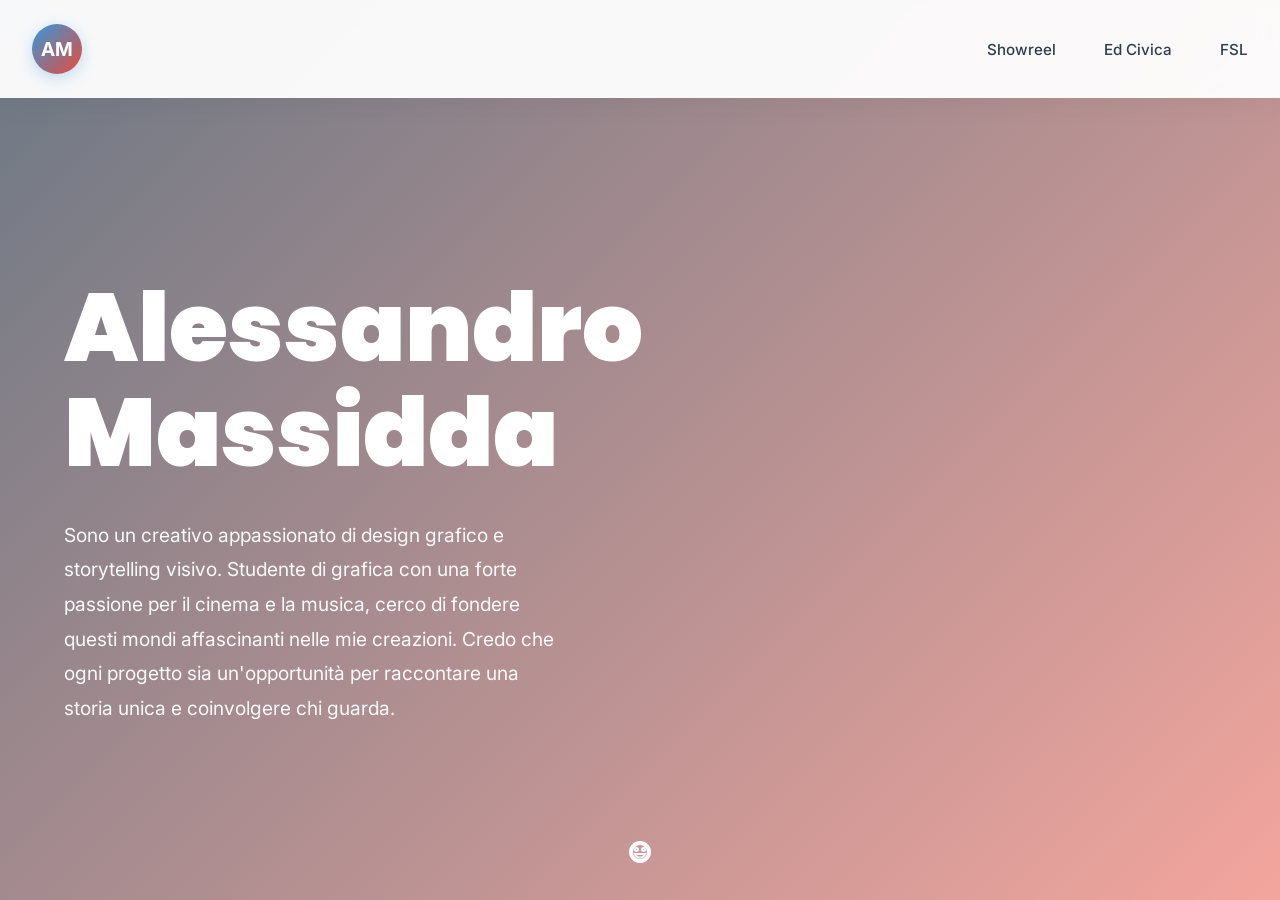
<file: index.html>
<!DOCTYPE html>
<html lang="it">
<head>
    <meta charset="UTF-8">
    <meta name="viewport" content="width=device-width, initial-scale=1.0">
    <title>Alessandro Massidda - Portfolio</title>
    <link rel="stylesheet" href="style.css">
</head>
<body>
    <!-- Navigation -->
    <nav class="navbar">
        <div class="nav-container">
            <a href="index.html" class="logo">
                <div class="logo-circle">AM</div>
            </a>
            <ul class="nav-menu">
                <li><a href="portfolio.html" class="nav-link">Showreel</a></li>
                <li><a href="educazione.html" class="nav-link">Ed Civica</a></li>
                <li><a href="fsl.html" class="nav-link">FSL</a></li>
            </ul>
        </div>
    </nav>

    <!-- Home Page -->
    <div class="page" id="homePage">
        <section class="hero" style="background-image: url('https://via.placeholder.com/1920x1080');">
            <div class="hero-overlay"></div>
            <div class="hero-content">
                <div class="hero-text">
                    <h1 class="hero-title" id="heroTitle">
                        <span class="word">Alessandro</span>
                        <span class="word">Massidda</span>
                    </h1>
                    <p class="hero-description" id="heroDescription">
                        Sono un creativo appassionato di design grafico e storytelling visivo. Studente di grafica con una forte passione per il cinema e la musica, cerco di fondere questi mondi affascinanti nelle mie creazioni. Credo che ogni progetto sia un'opportunità per raccontare una storia unica e coinvolgere chi guarda.
                    </p>
                </div>
            </div>
            <div class="scroll-indicator">
                <svg class="scroll-icon" viewBox="0 0 24 24">
                    <path d="M12 2C6.48 2 2 6.48 2 12s4.48 10 10 10 10-4.48 10-10S17.52 2 12 2zm0 18c-4.42 0-8-3.58-8-8s3.58-8 8-8 8 3.58 8 8-3.58 8-8 8zm3.5-9c.83 0 1.5-.67 1.5-1.5S16.33 8 15.5 8 14 8.67 14 9.5s.67 1.5 1.5 1.5zm-7 0c.83 0 1.5-.67 1.5-1.5S9.33 8 8.5 8 7 8.67 7 9.5 7.67 11 8.5 11zm3.5 6.5c2.33 0 4.31-1.46 5.11-3.5H6.89c.8 2.04 2.78 3.5 5.11 3.5z"/>
                </svg>
            </div>
        </section>
    </div>

    <script src="script.js"></script>
</body>
</html>
</file>
<file: style.css>
@import url('https://fonts.googleapis.com/css2?family=Inter:wght@100;200;300;400;500;600;700;800;900&family=Poppins:wght@300;400;500;600;700;800;900&display=swap');

* {
    margin: 0;
    padding: 0;
    box-sizing: border-box;
}

:root {
    --primary: #2c3e50;
    --secondary: #e74c3c;
    --accent: #3498db;
    --light: #ecf0f1;
    --dark: #2c3e50;
    --white: #ffffff;
    --gray: #95a5a6;
    --transition: 0.3s cubic-bezier(0.25, 0.46, 0.45, 0.94);
}

html {
    scroll-behavior: smooth;
}

body {
    font-family: 'Inter', sans-serif;
    background-color: var(--white);
    color: var(--dark);
    overflow-x: hidden;
}

/* ============================================ LOADING SCREEN ============================================ */

.loading-screen {
    position: fixed;
    top: 0;
    left: 0;
    width: 100%;
    height: 100%;
    background: linear-gradient(135deg, #f5f7fa 0%, #e8ecf1 100%);
    display: flex;
    align-items: center;
    justify-content: center;
    z-index: 9999;
    opacity: 1;
    visibility: visible;
    transition: opacity 0.6s ease-out, visibility 0.6s ease-out;
}

.loading-screen.hidden {
    opacity: 0;
    visibility: hidden;
}

.loading-container {
    display: flex;
    flex-direction: column;
    align-items: center;
    gap: 2rem;
}

.runner {
    width: 60px;
    height: 60px;
    animation: run 1.2s infinite;
}

.runner-svg {
    width: 100%;
    height: 100%;
    animation: bounce 0.6s infinite alternate;
}

@keyframes run {
    0% {
        transform: translateX(-20px);
    }
    50% {
        transform: translateX(20px);
    }
    100% {
        transform: translateX(-20px);
    }
}

@keyframes bounce {
    0% {
        transform: translateY(0);
    }
    100% {
        transform: translateY(-10px);
    }
}

.loading-text {
    font-size: 2.5rem;
    font-weight: 700;
    color: var(--primary);
}

.percentage {
    font-weight: 900;
    background: linear-gradient(135deg, var(--accent), var(--secondary));
    -webkit-background-clip: text;
    -webkit-text-fill-color: transparent;
    background-clip: text;
}

.loading-bar {
    width: 200px;
    height: 4px;
    background: rgba(0, 0, 0, 0.1);
    border-radius: 10px;
    overflow: hidden;
}

.loading-progress {
    height: 100%;
    background: linear-gradient(90deg, var(--accent), var(--secondary));
    border-radius: 10px;
    width: 0%;
    transition: width 0.3s ease;
}

/* ============================================ NAVBAR ============================================ */

.navbar {
    position: fixed;
    top: 0;
    left: 0;
    right: 0;
    z-index: 1000;
    background: rgba(255, 255, 255, 0.95);
    backdrop-filter: blur(10px);
    padding: 1.5rem 0;
    box-shadow: 0 4px 30px rgba(0, 0, 0, 0.05);
    animation: slideDown 0.6s ease-out;
}

@keyframes slideDown {
    from {
        opacity: 0;
        transform: translateY(-30px);
    }
    to {
        opacity: 1;
        transform: translateY(0);
    }
}

.nav-container {
    max-width: 1400px;
    margin: 0 auto;
    padding: 0 2rem;
    display: flex;
    justify-content: space-between;
    align-items: center;
}

.logo {
    text-decoration: none;
    display: flex;
    align-items: center;
}

.logo-circle {
    width: 50px;
    height: 50px;
    border-radius: 50%;
    background: linear-gradient(135deg, var(--accent), var(--secondary));
    display: flex;
    align-items: center;
    justify-content: center;
    color: var(--white);
    font-weight: 700;
    font-size: 1.2rem;
    transition: all var(--transition);
    box-shadow: 0 4px 15px rgba(52, 152, 219, 0.3);
}

.logo-circle:hover {
    transform: scale(1.1);
    box-shadow: 0 8px 25px rgba(52, 152, 219, 0.4);
}

.nav-menu {
    display: flex;
    list-style: none;
    gap: 3rem;
}

.nav-link {
    text-decoration: none;
    color: var(--dark);
    font-weight: 500;
    font-size: 0.95rem;
    position: relative;
    transition: color var(--transition);
}

.nav-link::after {
    content: '';
    position: absolute;
    bottom: -5px;
    left: 0;
    width: 0;
    height: 2px;
    background: linear-gradient(90deg, var(--accent), var(--secondary));
    transition: width var(--transition);
}

.nav-link:hover::after,
.nav-link.active::after {
    width: 100%;
}

.nav-link.active {
    color: var(--accent);
}

/* ============================================ PAGE LAYOUTS ============================================ */

.page {
    min-height: 100vh;
    position: relative;
    padding-top: 100px;
}

.page-gradient {
    position: absolute;
    top: 0;
    left: 0;
    right: 0;
    bottom: 0;
    z-index: -1;
}

/* ============================================ HERO SECTION ============================================ */

.hero {
    height: 100vh;
    display: flex;
    align-items: center;
    justify-content: flex-start;
    position: relative;
    overflow: hidden;
    background-size: cover;
    background-position: center;
    margin-top: -100px;
    padding-top: 100px;
}

.hero::before {
    content: '';
    position: absolute;
    top: 0;
    left: 0;
    right: 0;
    bottom: 0;
    background: rgba(255, 255, 255, 0.1);
    z-index: 1;
}

.hero-overlay {
    position: absolute;
    top: 0;
    left: 0;
    right: 0;
    bottom: 0;
    background: linear-gradient(135deg, rgba(44, 62, 80, 0.7), rgba(231, 76, 60, 0.5));
    z-index: 2;
}

.hero-content {
    position: relative;
    z-index: 3;
    max-width: 1400px;
    margin: 0 auto;
    padding: 0 4rem;
    width: 100%;
}

.hero-text {
    max-width: 800px;
}

.hero-title {
    font-size: clamp(3rem, 8vw, 6rem);
    font-weight: 900;
    color: var(--white);
    line-height: 1.1;
    margin-bottom: 2rem;
    font-family: 'Poppins', sans-serif;
}

.hero-title .word {
    display: block;
    animation: slideInLeft 0.8s ease-out both;
}

.hero-title .word:nth-child(2) {
    animation-delay: 0.2s;
}

@keyframes slideInLeft {
    from {
        opacity: 0;
        transform: translateX(-100px);
    }
    to {
        opacity: 1;
        transform: translateX(0);
    }
}

.hero-description {
    font-size: 1.2rem;
    color: rgba(255, 255, 255, 0.95);
    line-height: 1.8;
    max-width: 500px;
    animation: fadeInUp 1s ease-out 0.4s both;
}

@keyframes fadeInUp {
    from {
        opacity: 0;
        transform: translateY(30px);
    }
    to {
        opacity: 1;
        transform: translateY(0);
    }
}

.scroll-indicator {
    position: absolute;
    bottom: 2rem;
    left: 50%;
    transform: translateX(-50%);
    z-index: 5;
}

.scroll-icon {
    width: 24px;
    height: 24px;
    stroke: var(--white);
    fill: none;
    stroke-width: 2;
    animation: float 2s ease-in-out infinite;
}

@keyframes float {
    0%, 100% {
        transform: translateY(0);
    }
    50% {
        transform: translateY(15px);
    }
}

/* ============================================ REVEAL ANIMATIONS ============================================ */

.reveal-text {
    position: relative;
    overflow: hidden;
}

.reveal-text::before {
    content: '';
    position: absolute;
    top: 0;
    left: -100%;
    width: 100%;
    height: 100%;
    background: linear-gradient(90deg, transparent, rgba(255, 255, 255, 0.3), transparent);
    animation: reveal-shine 2s infinite;
}

@keyframes reveal-shine {
    0% {
        left: -100%;
    }
    100% {
        left: 100%;
    }
}

.fade-in {
    animation: fadeIn 0.8s ease-out forwards;
    opacity: 0;
}

@keyframes fadeIn {
    from {
        opacity: 0;
    }
    to {
        opacity: 1;
    }
}

.slide-up {
    animation: slideUp 0.8s ease-out forwards;
    opacity: 0;
}

@keyframes slideUp {
    from {
        opacity: 0;
        transform: translateY(30px);
    }
    to {
        opacity: 1;
        transform: translateY(0);
    }
}

.reveal-item {
    animation: revealItem 0.8s ease-out forwards;
    opacity: 0;
}

@keyframes revealItem {
    from {
        opacity: 0;
        transform: translateY(40px) scale(0.95);
    }
    to {
        opacity: 1;
        transform: translateY(0) scale(1);
    }
}

/* ============================================ PORTFOLIO PAGE ============================================ */

.portfolio-hero {
    max-width: 1400px;
    margin: 0 auto;
    padding: 4rem 2rem;
    text-align: center;
}

.section-title {
    font-size: clamp(2.5rem, 6vw, 4rem);
    font-weight: 800;
    margin-bottom: 1.5rem;
    background: linear-gradient(135deg, var(--primary), var(--accent));
    -webkit-background-clip: text;
    -webkit-text-fill-color: transparent;
    background-clip: text;
    font-family: 'Poppins', sans-serif;
}

.section-subtitle {
    font-size: 1.1rem;
    color: var(--gray);
    max-width: 700px;
    margin: 0 auto;
    line-height: 1.8;
}

.portfolio-grid {
    max-width: 1400px;
    margin: 0 auto;
    padding: 3rem 2rem;
    display: grid;
    grid-template-columns: repeat(auto-fit, minmax(300px, 1fr));
    gap: 2rem;
}

.portfolio-item {
    border-radius: 20px;
    overflow: hidden;
    position: relative;
    height: 350px;
    box-shadow: 0 10px 40px rgba(0, 0, 0, 0.1);
    transition: all 0.4s ease;
    cursor: pointer;
}

.portfolio-item:hover {
    transform: translateY(-10px);
    box-shadow: 0 20px 60px rgba(0, 0, 0, 0.2);
}

.portfolio-image {
    width: 100%;
    height: 100%;
    position: relative;
    overflow: hidden;
}

.portfolio-image img {
    width: 100%;
    height: 100%;
    object-fit: cover;
    transition: transform 0.5s ease;
}

.portfolio-item:hover .portfolio-image img {
    transform: scale(1.1);
}

.portfolio-overlay {
    position: absolute;
    top: 0;
    left: 0;
    right: 0;
    bottom: 0;
    background: linear-gradient(135deg, rgba(44, 62, 80, 0.8), rgba(52, 152, 219, 0.6));
    display: flex;
    align-items: center;
    justify-content: center;
    opacity: 0;
    transition: opacity 0.4s ease;
}

.portfolio-item:hover .portfolio-overlay {
    opacity: 1;
}

.portfolio-overlay h3 {
    color: var(--white);
    font-size: 1.5rem;
    text-align: center;
    font-family: 'Poppins', sans-serif;
    font-weight: 700;
}

/* ============================================ EDUCAZIONE CIVICA PAGE ============================================ */

.educazione-page {
    background: linear-gradient(135deg, #fef3e2 0%, #f8e8d6 100%);
}

.edu-hero {
    max-width: 1400px;
    margin: 0 auto;
    padding: 4rem 2rem;
    text-align: center;
}

.edu-title {
    font-size: clamp(2.8rem, 7vw, 4.5rem);
    font-weight: 900;
    color: #c0392b;
    margin-bottom: 1rem;
    font-family: 'Poppins', sans-serif;
}

.edu-subtitle {
    font-size: 1.3rem;
    color: #8b4513;
    font-weight: 600;
    margin-bottom: 1.5rem;
}

.edu-intro {
    font-size: 1.1rem;
    color: #5a4a42;
    max-width: 700px;
    margin: 0 auto;
    line-height: 1.8;
}

.edu-section {
    max-width: 1400px;
    margin: 0 auto;
    padding: 3rem 2rem;
}

.edu-section-title {
    font-size: clamp(2rem, 5vw, 3.5rem);
    font-weight: 800;
    color: #c0392b;
    margin-bottom: 2rem;
    font-family: 'Poppins', sans-serif;
    position: relative;
    padding-bottom: 1rem;
}

.edu-section-title::after {
    content: '';
    position: absolute;
    bottom: 0;
    left: 0;
    width: 80px;
    height: 4px;
    background: linear-gradient(90deg, #e74c3c, #e67e22);
    border-radius: 2px;
}

.edu-content {
    background: rgba(255, 255, 255, 0.8);
    padding: 2rem;
    border-radius: 15px;
    margin-bottom: 2rem;
}

.edu-definition {
    font-size: 1.2rem;
    line-height: 1.8;
    color: var(--dark);
    margin-bottom: 2rem;
}

.bold-text {
    font-weight: 700;
    color: #c0392b;
}

.edu-facts {
    display: grid;
    grid-template-columns: repeat(auto-fit, minmax(250px, 1fr));
    gap: 1.5rem;
}

.fact-item {
    display: flex;
    align-items: center;
    gap: 1rem;
    padding: 1rem;
    background: linear-gradient(135deg, rgba(231, 76, 60, 0.1), rgba(230, 126, 34, 0.1));
    border-radius: 10px;
}

.fact-icon {
    font-size: 2rem;
}

.fact-item p {
    color: var(--dark);
    line-height: 1.6;
}

.decibel-table {
    background: rgba(255, 255, 255, 0.9);
    padding: 2rem;
    border-radius: 15px;
    margin: 2rem 0;
    overflow-x: auto;
}

.decibel-table h3 {
    font-size: 1.5rem;
    color: #c0392b;
    margin-bottom: 1.5rem;
    font-family: 'Poppins', sans-serif;
}

table {
    width: 100%;
    border-collapse: collapse;
}

table th,
table td {
    padding: 1.2rem;
    text-align: left;
    border-bottom: 2px solid rgba(192, 57, 43, 0.2);
}

table th {
    background: linear-gradient(135deg, rgba(192, 57, 43, 0.1), rgba(230, 126, 34, 0.1));
    font-weight: 700;
    color: #c0392b;
}

table tr:hover {
    background: rgba(192, 57, 43, 0.05);
}

.edu-note {
    background: linear-gradient(135deg, rgba(231, 76, 60, 0.1), rgba(230, 126, 34, 0.1));
    padding: 1.5rem;
    border-left: 4px solid #e74c3c;
    border-radius: 10px;
    color: var(--dark);
    font-size: 1rem;
    margin: 2rem 0;
}

.timeline {
    display: grid;
    grid-template-columns: repeat(auto-fit, minmax(200px, 1fr));
    gap: 2rem;
    margin: 2rem 0;
}

.timeline-item {
    position: relative;
    padding-left: 2rem;
}

.timeline-dot {
    position: absolute;
    left: -1.5rem;
    top: 0;
    width: 1rem;
    height: 1rem;
    background: linear-gradient(135deg, #e74c3c, #e67e22);
    border-radius: 50%;
    box-shadow: 0 0 0 4px rgba(231, 76, 60, 0.2);
}

.timeline-content h3 {
    color: #c0392b;
    font-weight: 700;
    margin-bottom: 0.5rem;
}

.timeline-content p {
    color: var(--gray);
    font-size: 0.95rem;
}

.causes-grid {
    display: grid;
    grid-template-columns: repeat(auto-fit, minmax(200px, 1fr));
    gap: 1.5rem;
    margin: 2rem 0;
}

.cause-card {
    background: rgba(255, 255, 255, 0.8);
    padding: 2rem;
    border-radius: 15px;
    text-align: center;
    transition: all 0.4s ease;
    border: 2px solid transparent;
    cursor: pointer;
}

.cause-card:hover {
    border-color: #e74c3c;
    transform: translateY(-10px);
    box-shadow: 0 10px 30px rgba(231, 76, 60, 0.2);
}

.cause-icon {
    font-size: 3rem;
    margin-bottom: 1rem;
    display: block;
}

.cause-card h3 {
    color: #c0392b;
    font-weight: 700;
    margin-bottom: 0.5rem;
    font-family: 'Poppins', sans-serif;
}

.cause-card p {
    color: var(--gray);
    font-size: 0.95rem;
}

.health-effects {
    display: grid;
    grid-template-columns: repeat(auto-fit, minmax(250px, 1fr));
    gap: 2rem;
    margin: 2rem 0;
}

.effect-column {
    background: rgba(255, 255, 255, 0.8);
    padding: 2rem;
    border-radius: 15px;
    border-left: 4px solid #e74c3c;
}

.effect-column h3 {
    color: #c0392b;
    margin-bottom: 1.5rem;
    font-weight: 700;
    font-family: 'Poppins', sans-serif;
}

.effect-column ul {
    list-style: none;
}

.effect-column li {
    padding: 0.8rem 0;
    color: var(--dark);
    position: relative;
    padding-left: 1.5rem;
    line-height: 1.6;
}

.effect-column li::before {
    content: '✓';
    position: absolute;
    left: 0;
    color: #e74c3c;
    font-weight: 700;
}

.strong-quote {
    background: linear-gradient(135deg, rgba(231, 76, 60, 0.15), rgba(230, 126, 34, 0.15));
    padding: 2rem;
    border-radius: 15px;
    text-align: center;
    border: 2px solid #e74c3c;
    margin: 2rem 0;
}

.strong-quote p {
    color: #c0392b;
    font-size: 1.2rem;
    line-height: 1.8;
    font-weight: 600;
}

.strong-quote p:first-child {
    font-weight: 800;
    font-size: 1.4rem;
    margin-bottom: 1rem;
}

.data-container {
    display: grid;
    grid-template-columns: repeat(auto-fit, minmax(200px, 1fr));
    gap: 1.5rem;
    margin: 2rem 0;
}

.data-stat {
    background: linear-gradient(135deg, rgba(231, 76, 60, 0.1), rgba(230, 126, 34, 0.1));
    padding: 2rem;
    border-radius: 15px;
    text-align: center;
    border-top: 4px solid #e74c3c;
}

.data-stat h3 {
    font-size: 2rem;
    color: #c0392b;
    font-weight: 800;
    margin-bottom: 0.5rem;
    font-family: 'Poppins', sans-serif;
}

.data-stat p {
    color: var(--dark);
    font-size: 0.95rem;
    line-height: 1.6;
}

.constitution-box,
.agenda-box {
    background: rgba(255, 255, 255, 0.8);
    padding: 2rem;
    border-radius: 15px;
    margin: 2rem 0;
    border-left: 4px solid #e74c3c;
}

.constitution-box h3,
.agenda-box h3 {
    color: #c0392b;
    font-weight: 700;
    margin-bottom: 1rem;
    font-family: 'Poppins', sans-serif;
}

.constitution-box p,
.agenda-box p {
    color: var(--dark);
    margin-bottom: 0.5rem;
}

.constitution-box ul {
    list-style: none;
    margin-top: 1rem;
}

.constitution-box li {
    padding: 0.5rem 0;
    color: var(--dark);
    position: relative;
    padding-left: 1.5rem;
}

.constitution-box li::before {
    content: '●';
    position: absolute;
    left: 0;
    color: #e74c3c;
}

.agenda-goals {
    display: grid;
    grid-template-columns: repeat(2, 1fr);
    gap: 1rem;
    margin-top: 1rem;
}

.agenda-goals div {
    background: linear-gradient(135deg, rgba(231, 76, 60, 0.1), rgba(230, 126, 34, 0.1));
    padding: 1.5rem;
    border-radius: 10px;
    text-align: center;
}

.agenda-goals strong {
    display: block;
    font-size: 1.3rem;
    color: #c0392b;
    margin-bottom: 0.5rem;
}

.agenda-goals p {
    color: var(--dark);
    font-size: 0.9rem;
}

.world-comparison {
    background: rgba(255, 255, 255, 0.8);
    padding: 2rem;
    border-radius: 15px;
    overflow-x: auto;
}

.curiosity-box {
    background: rgba(255, 255, 255, 0.8);
    padding: 2rem;
    border-radius: 15px;
    border-left: 4px solid #e74c3c;
    margin: 2rem 0;
}

.curiosity-box p {
    color: var(--dark);
    font-size: 1rem;
    line-height: 1.8;
    margin-bottom: 1rem;
}

.solutions-grid {
    display: grid;
    grid-template-columns: repeat(auto-fit, minmax(150px, 1fr));
    gap: 1.5rem;
    margin: 2rem 0;
}

.solution-item {
    background: rgba(255, 255, 255, 0.8);
    padding: 1.5rem;
    border-radius: 15px;
    text-align: center;
    border: 2px solid transparent;
    transition: all 0.4s ease;
    cursor: pointer;
}

.solution-item:hover {
    border-color: #e74c3c;
    transform: translateY(-5px);
    box-shadow: 0 8px 20px rgba(231, 76, 60, 0.15);
}

.solution-item {
    color: var(--dark);
    font-weight: 600;
    font-size: 1rem;
}

.edu-conclusion {
    text-align: center;
    padding: 4rem 2rem;
    background: rgba(255, 255, 255, 0.8);
    border-radius: 15px;
    margin: 2rem 0;
}

.final-quote {
    font-size: 1.5rem;
    color: #c0392b;
    font-weight: 700;
    line-height: 1.8;
    font-family: 'Poppins', sans-serif;
}

/* ============================================ FSL PAGE ============================================ */

.fsl-page {
    background: linear-gradient(135deg, #e8f4f8 0%, #d4e8f0 100%);
}

.fsl-hero {
    max-width: 1400px;
    margin: 0 auto;
    padding: 4rem 2rem;
    text-align: center;
}

.fsl-project {
    max-width: 1400px;
    margin: 0 auto;
    padding: 4rem 2rem;
    border-bottom: 1px solid rgba(0, 0, 0, 0.05);
}

.fsl-project:last-child {
    border-bottom: none;
}

.project-header {
    margin-bottom: 3rem;
}

.project-title {
    font-size: clamp(1.8rem, 4vw, 2.8rem);
    font-weight: 800;
    color: var(--primary);
    margin-bottom: 1rem;
    font-family: 'Poppins', sans-serif;
}

.project-description {
    font-size: 1.1rem;
    color: var(--gray);
    max-width: 700px;
    line-height: 1.8;
}

.project-content {
    display: flex;
    flex-direction: column;
    gap: 2rem;
}

.media-gallery {
    display: grid;
    grid-template-columns: repeat(auto-fit, minmax(300px, 1fr));
    gap: 1.5rem;
}

.gallery-item {
    border-radius: 15px;
    overflow: hidden;
    box-shadow: 0 10px 30px rgba(0, 0, 0, 0.1);
    transition: all 0.4s ease;
    cursor: pointer;
    height: 300px;
}

.gallery-item:hover {
    transform: translateY(-10px);
    box-shadow: 0 20px 50px rgba(0, 0, 0, 0.15);
}

.gallery-item img {
    width: 100%;
    height: 100%;
    object-fit: cover;
    transition: transform 0.4s ease;
}

.gallery-item:hover img {
    transform: scale(1.05);
}

.video-container {
    border-radius: 15px;
    overflow: hidden;
    box-shadow: 0 10px 30px rgba(0, 0, 0, 0.1);
}

.video-container video {
    width: 100%;
    max-height: 500px;
    display: block;
    background: #000;
    border-radius: 15px;
}

/* ============================================ RESPONSIVE ============================================ */

@media (max-width: 768px) {
    .nav-menu {
        gap: 1.5rem;
    }

    .nav-link {
        font-size: 0.85rem;
    }

    .hero-title {
        font-size: 2.5rem;
    }

    .hero-description {
        font-size: 1rem;
    }

    .portfolio-grid {
        grid-template-columns: 1fr;
    }

    .portfolio-item {
        height: 250px;
    }

    .edu-title {
        font-size: 2rem;
    }

    .edu-section-title {
        font-size: 1.8rem;
    }

    .causes-grid,
    .timeline {
        grid-template-columns: 1fr;
    }

    .health-effects {
        grid-template-columns: 1fr;
    }

    .media-gallery {
        grid-template-columns: 1fr;
    }

    .gallery-item {
        height: 250px;
    }
}

@media (max-width: 480px) {
    .nav-container {
        padding: 0 1rem;
    }

    .nav-menu {
        gap: 1rem;
    }

    .nav-link {
        font-size: 0.75rem;
    }

    .logo-circle {
        width: 40px;
        height: 40px;
        font-size: 1rem;
    }

    .hero {
        padding: 2rem;
    }

    .hero-title {
        font-size: 1.8rem;
    }

    .hero-description {
        font-size: 0.9rem;
    }

    .hero-content {
        padding: 0 1rem;
    }

    .section-title {
        font-size: 1.8rem;
    }

    .portfolio-grid {
        padding: 1.5rem 1rem;
    }

    .edu-section {
        padding: 1.5rem 1rem;
    }

    .data-container,
    .solutions-grid {
        grid-template-columns: 1fr;
    }

    table {
        font-size: 0.85rem;
    }

    table th,
    table td {
        padding: 0.8rem;
    }
}
</file>
